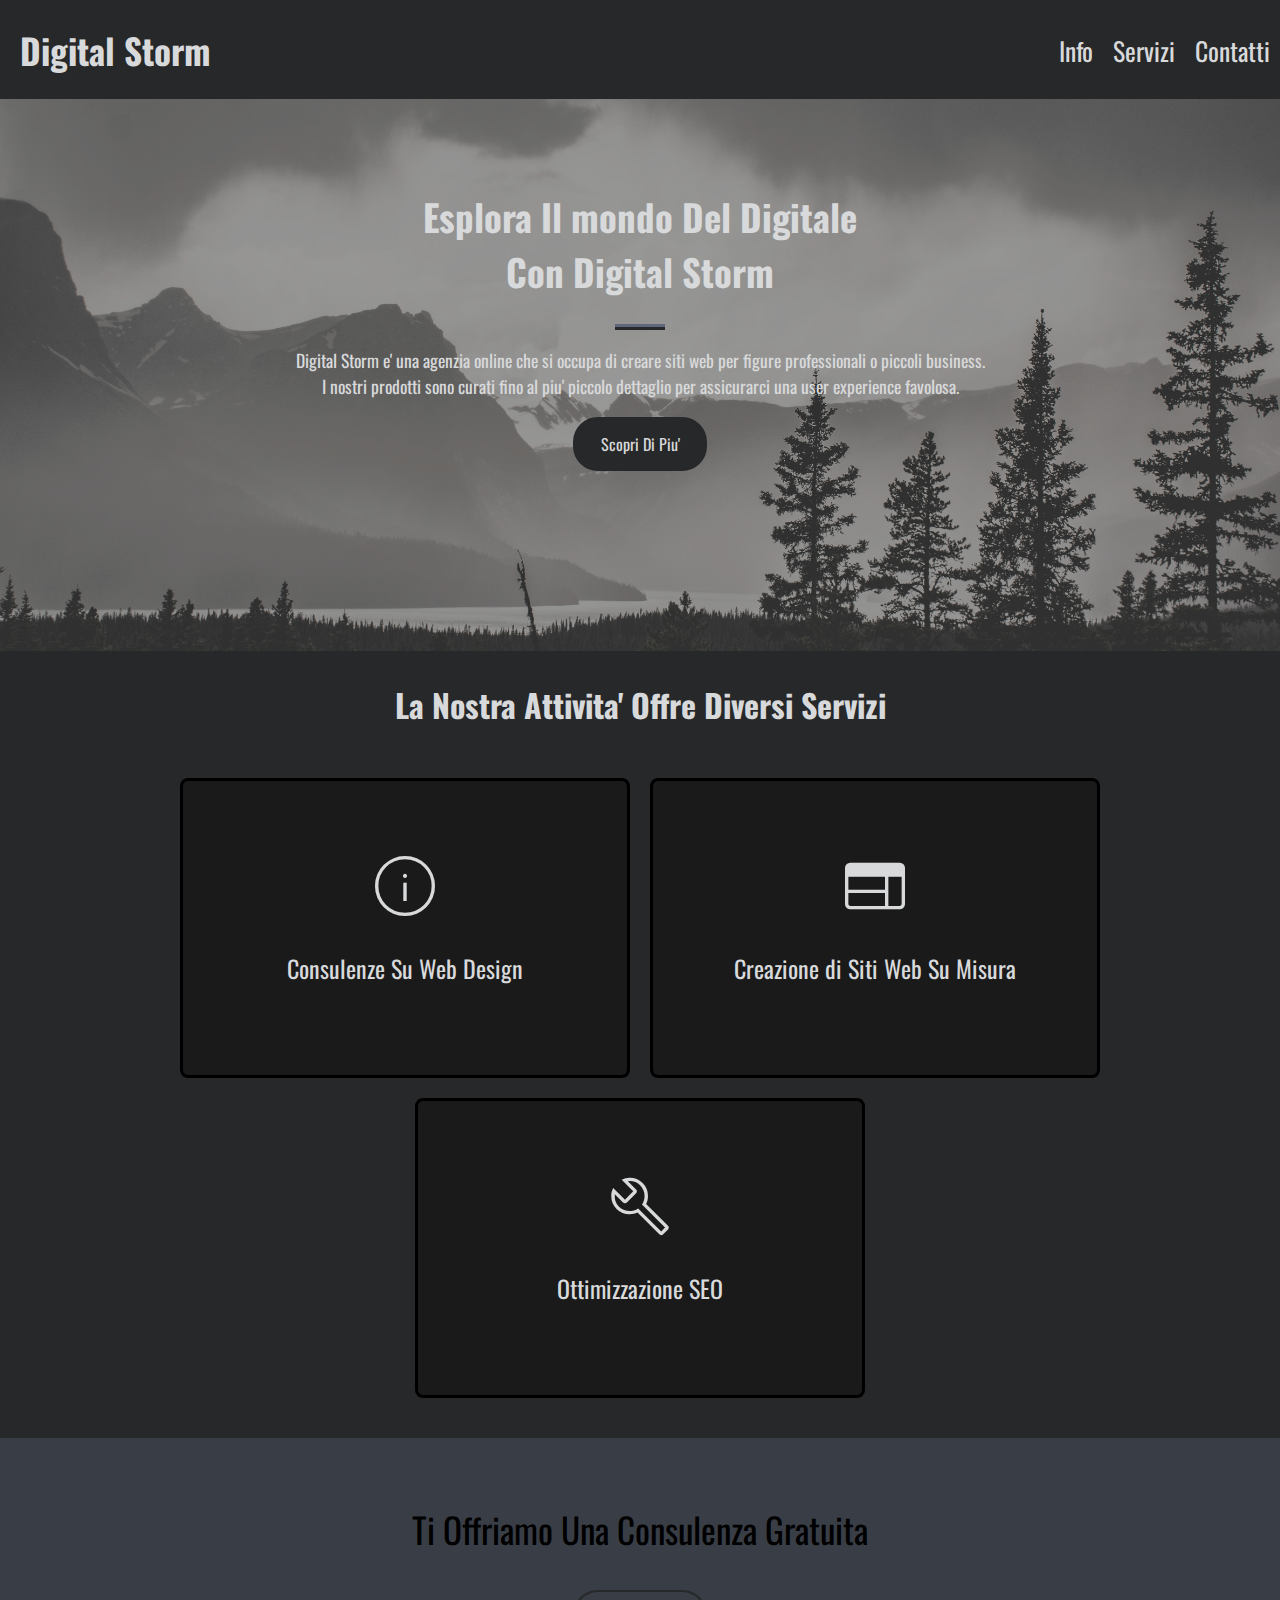
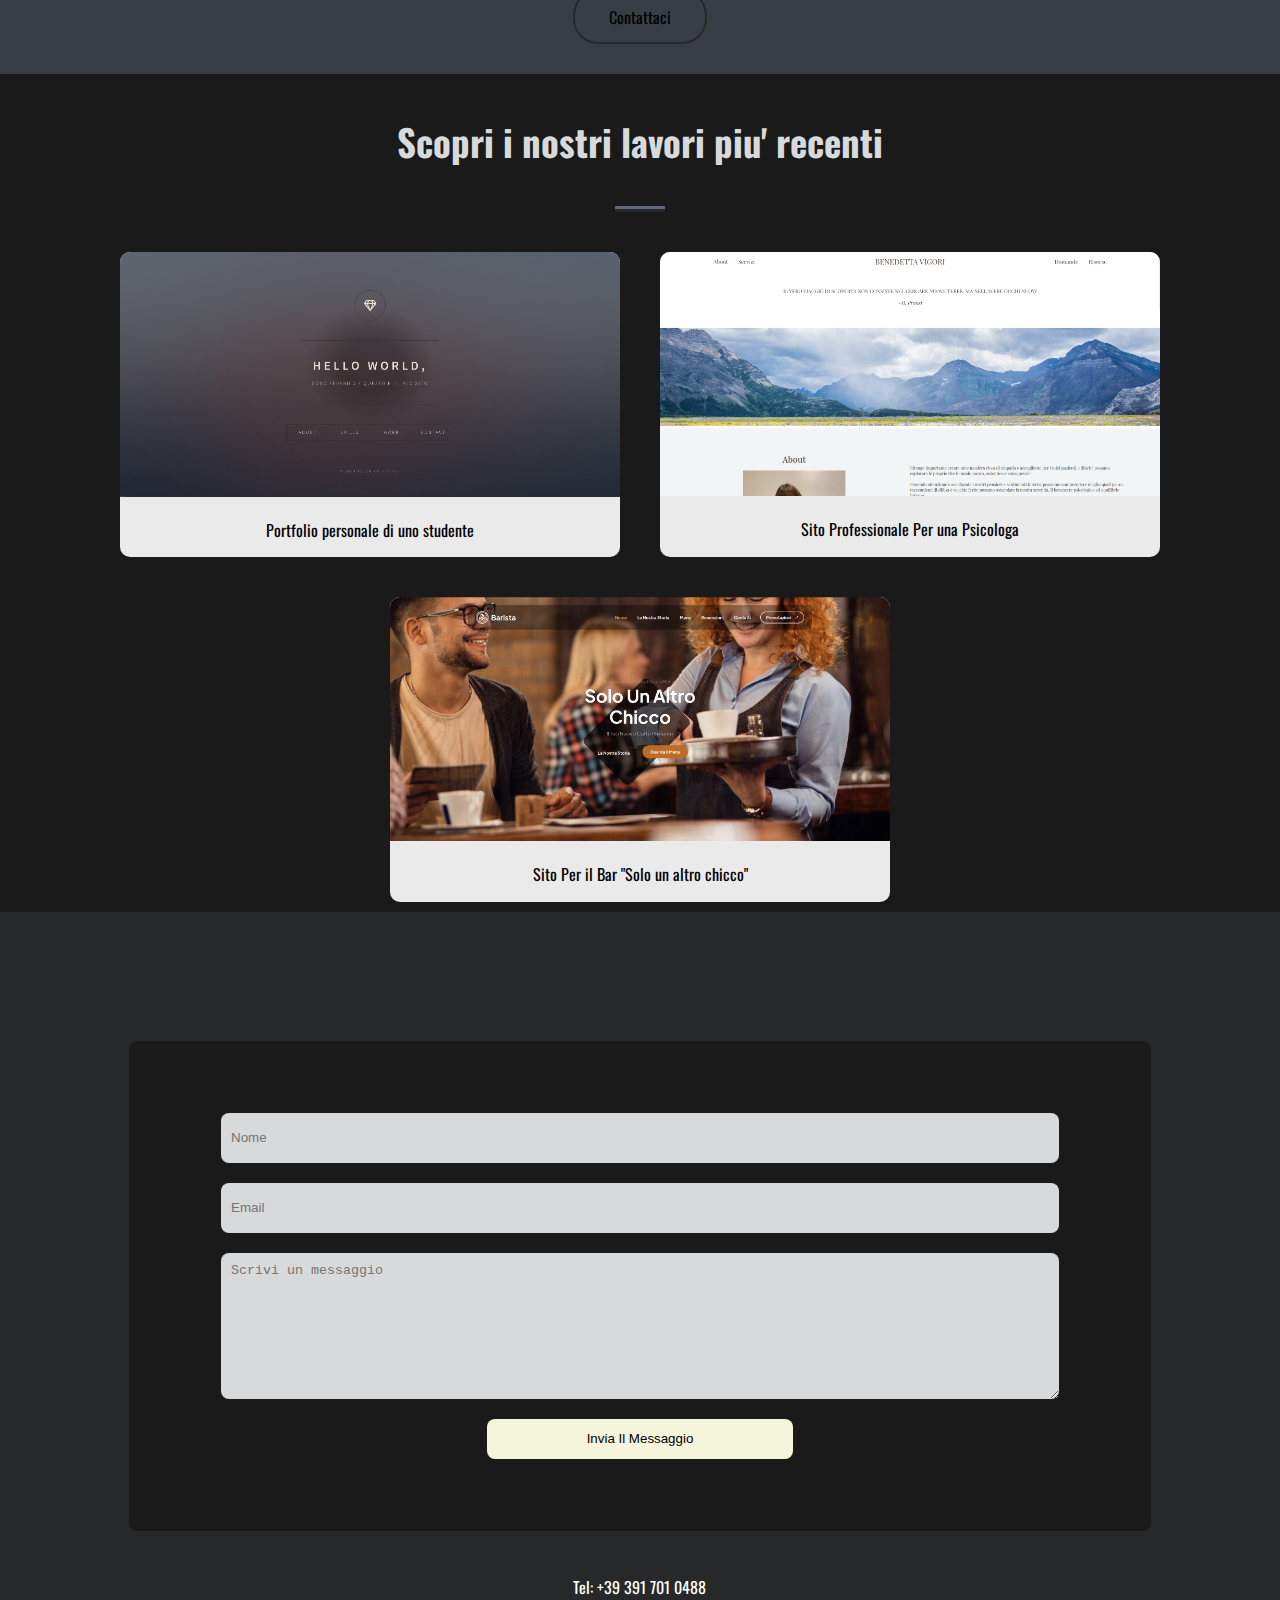
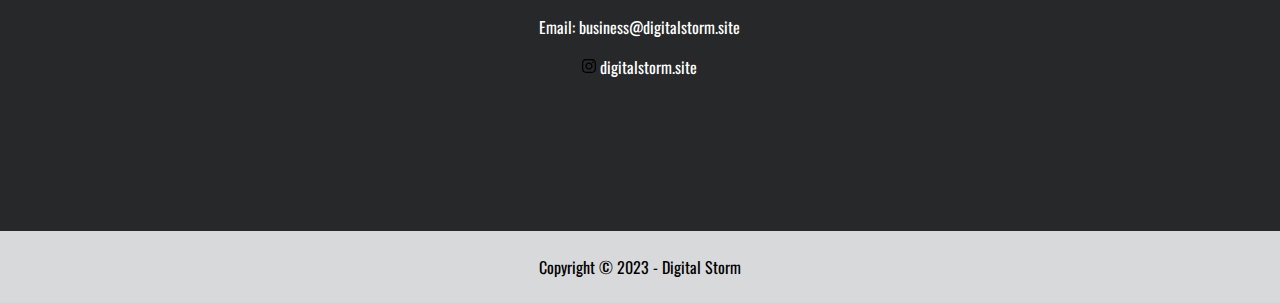
<file: index.html>
<!DOCTYPE html>
<html lang="en">
<head>
    <!-- Basic page needs -->
    <meta charset="UTF-8">
    <meta name="description" content="A Digital Storm offriamo la migliore esperienza online possibile">
    <meta name="author" content="Federico">
    <title>Digital Storm</title>

    <!-- Mobile specifcs -->
    <meta name="viewport" content="width=device-width, initial-scale=1.0">

    <!-- various links -->
    <link href="./assets/CSS/styleDS.css" rel="stylesheet">
    <link href="./assets/CSS/global.css" rel="stylesheet">
    <link rel="stylesheet" href="https://fonts.googleapis.com/css2?family=Material+Symbols+Outlined:opsz,wght,FILL,GRAD@20..48,100..700,0..1,-50..200" />
    <link rel="stylesheet" href="https://fonts.googleapis.com/css?family=Roboto">
    <link rel="stylesheet" href="https://fonts.googleapis.com/css?family=Oswald">

</head>
<body class="opaque-bg-div">


    <header>
        <nav class="navbar">
            <!--Logo here-->
            <a href="index.html">
                <h1 class="logo-link">Digital Storm</h1>
            </a>
            <div class="nav-links-wrapper">
                <a href="pages/info.html" class="navbar-link">Info</a>
                <a href="index.html#services-div" class="navbar-link">Servizi</a>
                <a href="index.html#contact" class="navbar-link">Contatti</a>
            </div>
        </nav>
    </header>

        
    <!-- Starting page -->
    <div id="home-div" class="home-text-container">
        <h1 id="home-title">Esplora Il mondo Del Digitale<br>Con Digital Storm</h1>
        <div class="divider"></div>
        <p id="home-text-p">Digital Storm e' una agenzia online che si occupa di creare siti web
            per figure professionali o piccoli business.<br id="to-delete">
            I nostri prodotti sono curati fino al piu' piccolo dettaglio
            per assicurarci una user experience favolosa.
        </p>
        <a class="button-like-link" href="#services-div">Scopri Di Piu'</a>
    </div>



    <div id="services-div" class="wide-container services-container">
        <div>
            <!-- <img id="purple-photo-bg" href="assets/images/purple_professional_photo.jpg" alt="purple background photo"> -->
            <h3 id="services-description">La Nostra Attivita' Offre Diversi Servizi</h3>
        </div>
        <div class="wide-container services-container">
            <a href="./pages/info.html#consulting">
            <div class="service">
                <!-- Put an icon here -->
                <span class="material-symbols-outlined">
                info
                </span>
                <p>Consulenze Su Web Design</p>
            </div>
            </a>

            <a href="./pages/info.html#website-creation">
            <div class="service">
                <!--icon here-->
                <span class="material-symbols-outlined">
                web
                </span>
                <p>Creazione di Siti Web Su Misura</p>
            </div>
            </a>

            <!-- <a href="./pages/info.html#setup-cms">
            <div class="service">
                <span class="material-symbols-outlined">
                approval_delegation
                </span>
                <p>Setup Di CMS Accounts</p>
            </div>
            </a> -->

            <a href="./pages/info.html#prolonged-support">
            <div class="service">
                <!--icon here-->
                <span class="material-symbols-outlined">
                build
                </span>
                <p>Ottimizzazione SEO</p>
            </div>
            </a>

        </div>
    </div>

    <div class="contact-link-div">
        <p id="contact-redirect-title">Ti Offriamo Una Consulenza Gratuita</p>
        <a class="button-like-link" id="contattaci-btn" href="#contact">Contattaci</a>
    </div>


    <div id="projects-div" class="wide-container">
        <h3 id="projects-title">Scopri i nostri lavori piu' recenti</h3>
        <div class="divider"></div>
        <!-- i'll create something like an hero to display some websites -->
        <div class="responsive-flex-container projects-hero-container">
            <div class="project-hero">
                <a href="https://uwouldntgetit.github.io">
                    <img src="assets/images/personalPortfolio2.png">
                </a>
                <p class="project-hero-desc">Portfolio personale di uno studente</p>
            </div>
            <div class="project-hero">
                <a href="https://benedettavigori.digitalstorm.site">
                    <img src="assets/images/mumSiteScreenshot.png">
                </a>
                <p clas="project-hero-desc">Sito Professionale Per una Psicologa</p>
            </div>
            <div class="project-hero">
                <a href="https://solounaltrochicco.digitalstorm.site">
                    <img src="assets/images/cafeSite.png">
                </a>
                <p clas="project-hero-desc">Sito Per il Bar "Solo un altro chicco"</p>
            </div>
        </div>
    </div>



    <div class="ultimate-wrapper">
        <!-- put the contact form here -->
        <div id="contact" class="contact-section responsive-flex-container">
            <form class="contact-wrapper responsive-flex-container">
                <input id="nome" class="growing-item-1 contact-item" type="text" placeholder="Nome" required>
                <input id="email" class="growing-item-1 contact-item" type="email" placeholder="Email" required>
                <textarea id="message" class="growing-item-1 contact-item" placeholder="Scrivi un messaggio" required></textarea>
                <button id="send-btn" class="contact-item">Invia Il Messaggio</button>
            </form>
            <div id="contact-info">
                <p>Tel: +39 391 701 0488<br>
                Email: business@digitalstorm.site<br>
                <a href="https://www.instagram.com/digitalstorm.site/"><svg xmlns="http://www.w3.org/2000/svg" height="1em" viewBox="0 0 448 512">
                    <!--! Font Awesome Free 6.4.2 by @fontawesome - https://fontawesome.com License - https://fontawesome.com/license (Commercial License) Copyright 2023 Fonticons, Inc. -->
                    <path d="M224.1 141c-63.6 0-114.9 51.3-114.9 114.9s51.3 114.9 114.9 114.9S339 319.5 339 255.9 287.7 141 224.1 141zm0 189.6c-41.1 0-74.7-33.5-74.7-74.7s33.5-74.7 74.7-74.7 74.7 33.5 74.7 74.7-33.6 74.7-74.7 74.7zm146.4-194.3c0 14.9-12 26.8-26.8 26.8-14.9 0-26.8-12-26.8-26.8s12-26.8 26.8-26.8 26.8 12 26.8 26.8zm76.1 27.2c-1.7-35.9-9.9-67.7-36.2-93.9-26.2-26.2-58-34.4-93.9-36.2-37-2.1-147.9-2.1-184.9 0-35.8 1.7-67.6 9.9-93.9 36.1s-34.4 58-36.2 93.9c-2.1 37-2.1 147.9 0 184.9 1.7 35.9 9.9 67.7 36.2 93.9s58 34.4 93.9 36.2c37 2.1 147.9 2.1 184.9 0 35.9-1.7 67.7-9.9 93.9-36.2 26.2-26.2 34.4-58 36.2-93.9 2.1-37 2.1-147.8 0-184.8zM398.8 388c-7.8 19.6-22.9 34.7-42.6 42.6-29.5 11.7-99.5 9-132.1 9s-102.7 2.6-132.1-9c-19.6-7.8-34.7-22.9-42.6-42.6-11.7-29.5-9-99.5-9-132.1s-2.6-102.7 9-132.1c7.8-19.6 22.9-34.7 42.6-42.6 29.5-11.7 99.5-9 132.1-9s102.7-2.6 132.1 9c19.6 7.8 34.7 22.9 42.6 42.6 11.7 29.5 9 99.5 9 132.1s2.7 102.7-9 132.1z"/></svg>
                    
                    digitalstorm.site</a></p>
            </div>
        </div>

    </div>


    <footer id="footer" class="wide-container center-text">
        <p class="copyright">Copyright © 2023 - Digital Storm</p>
    </footer>
    
    <script src="assets/appDS.js"></script>

</body>
</html>
</file>
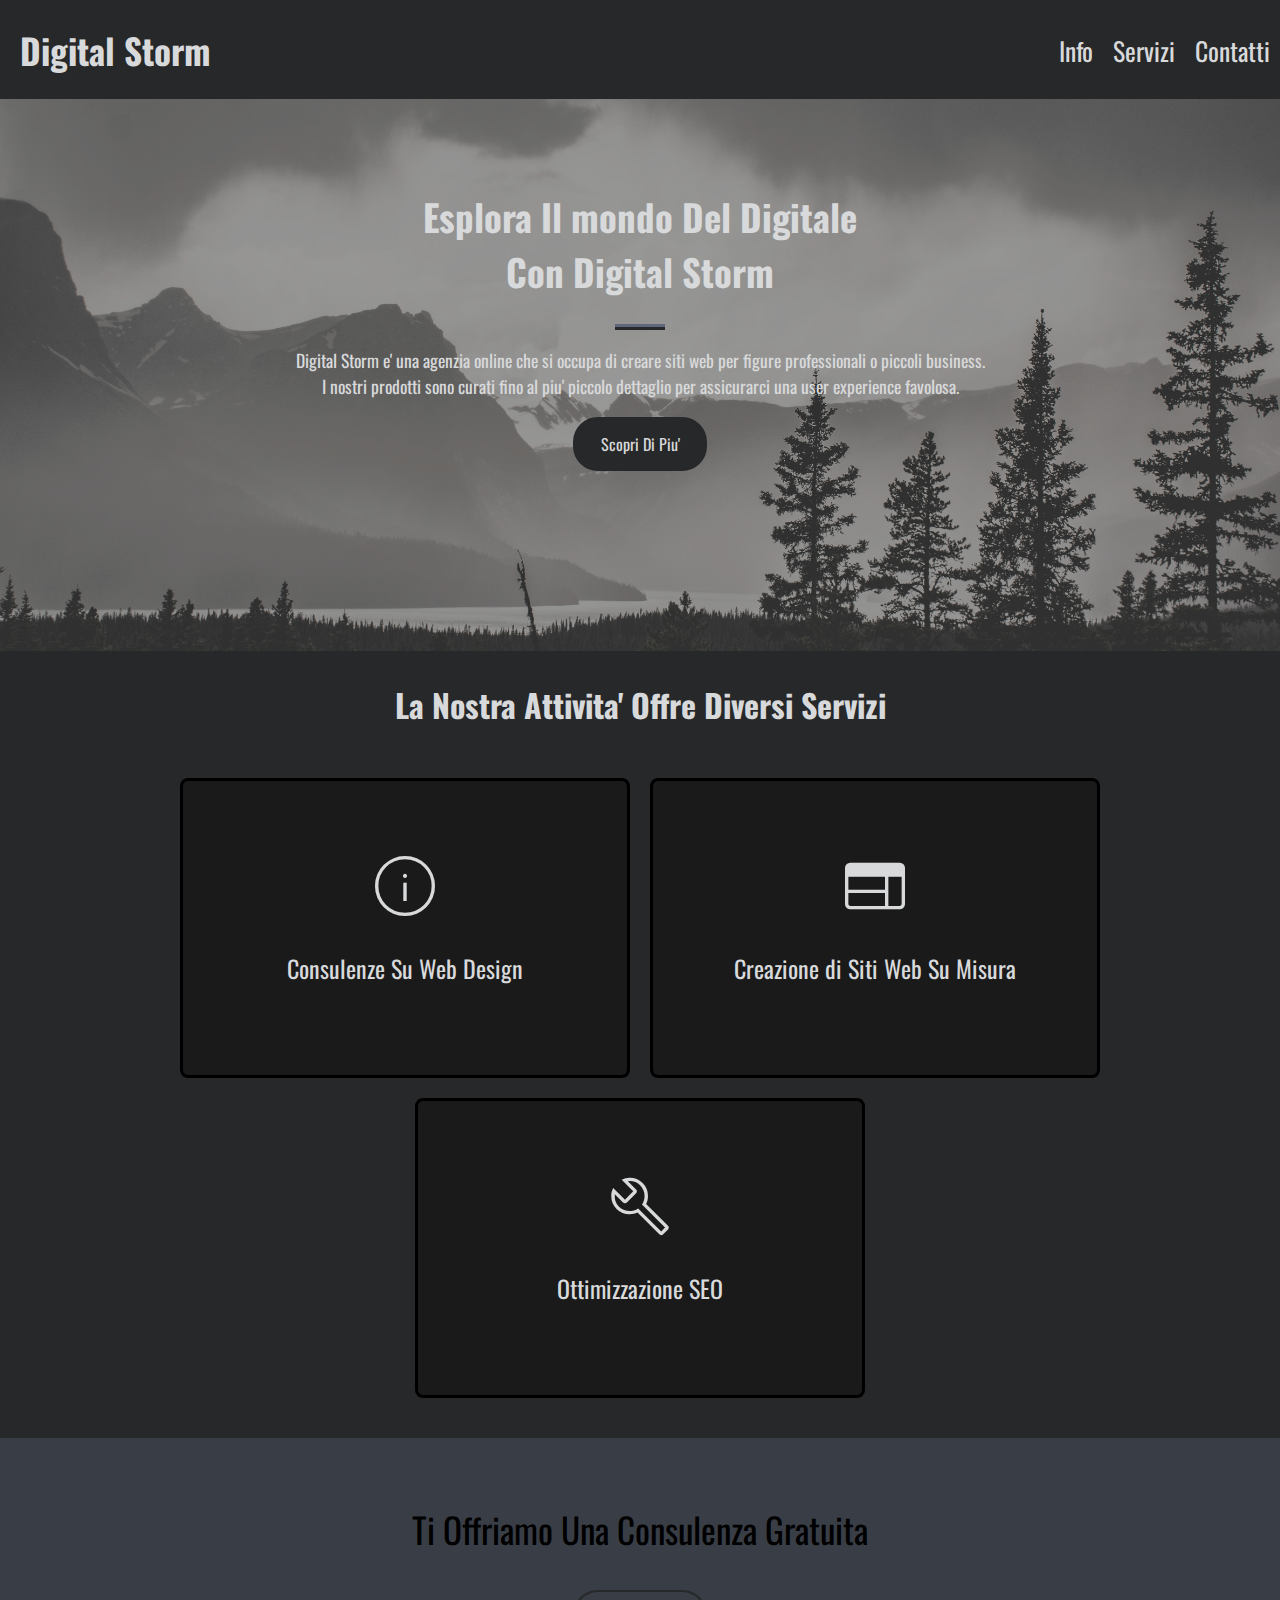
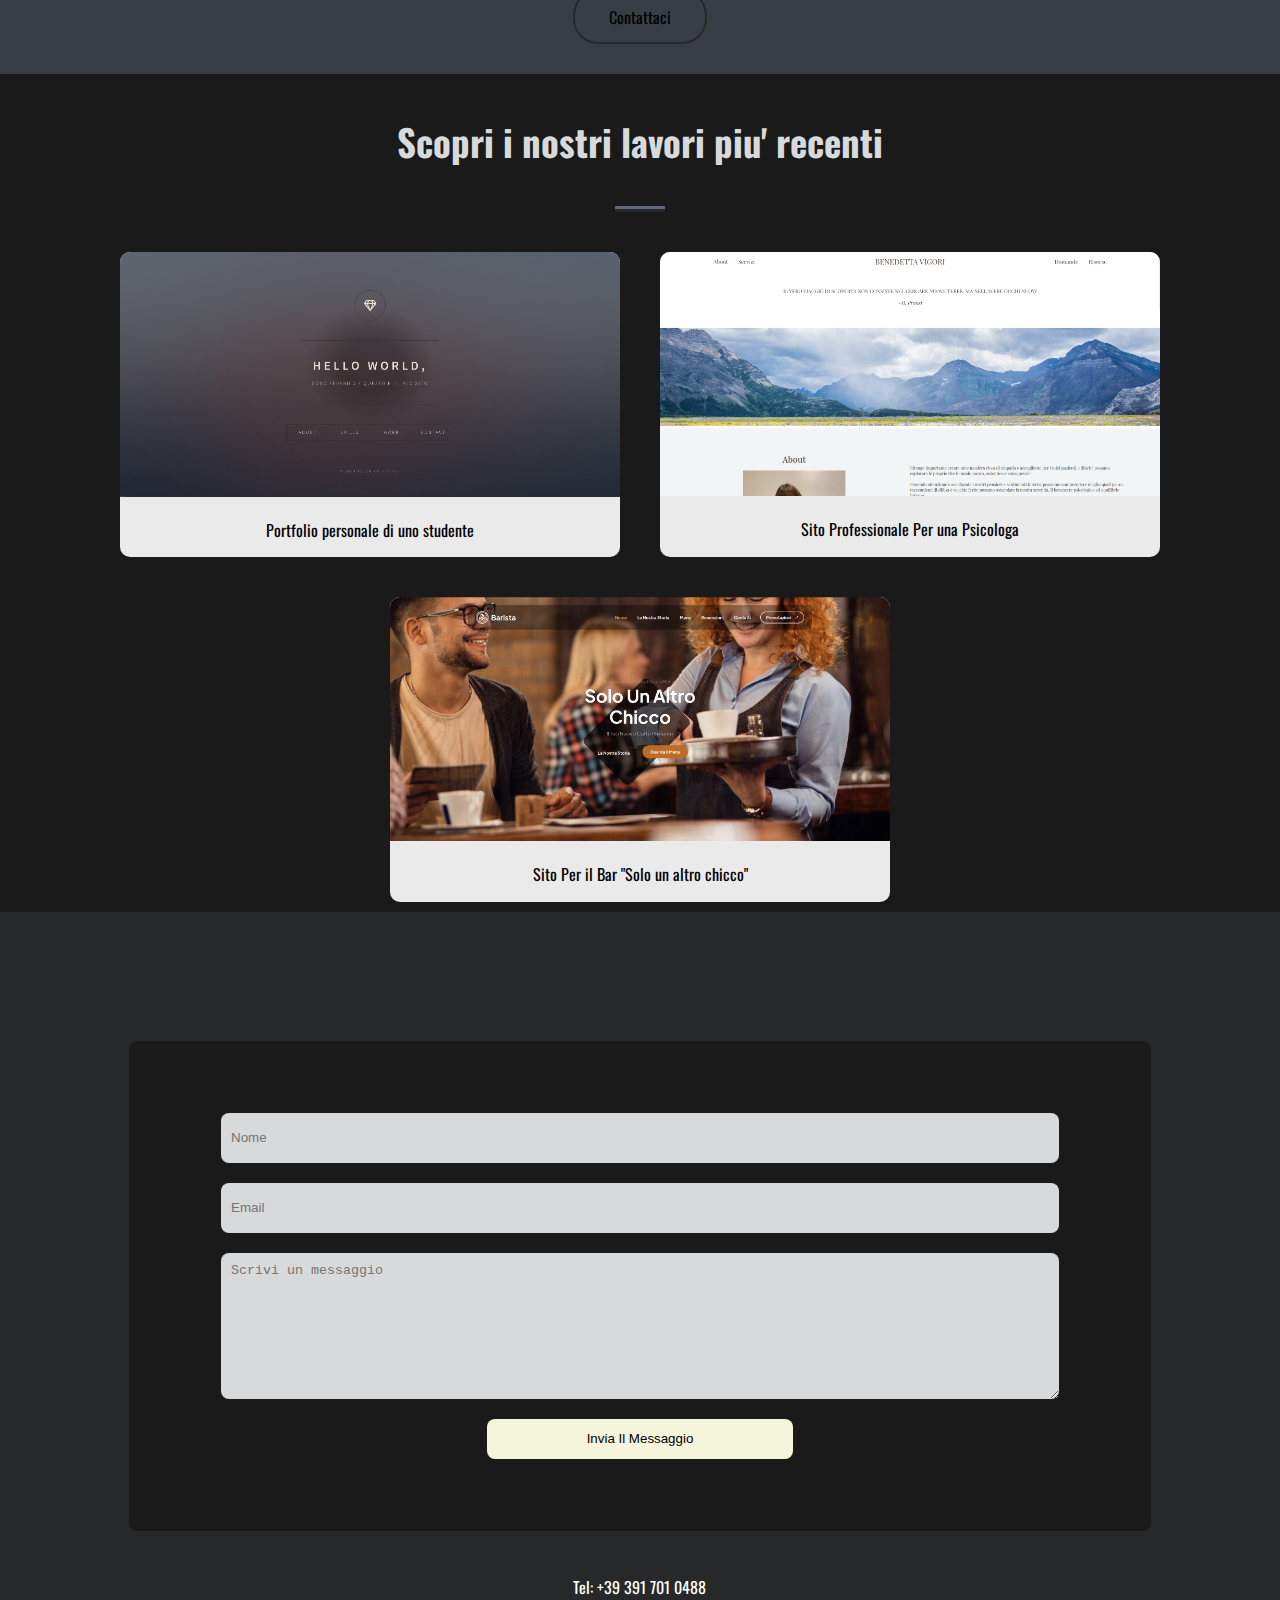
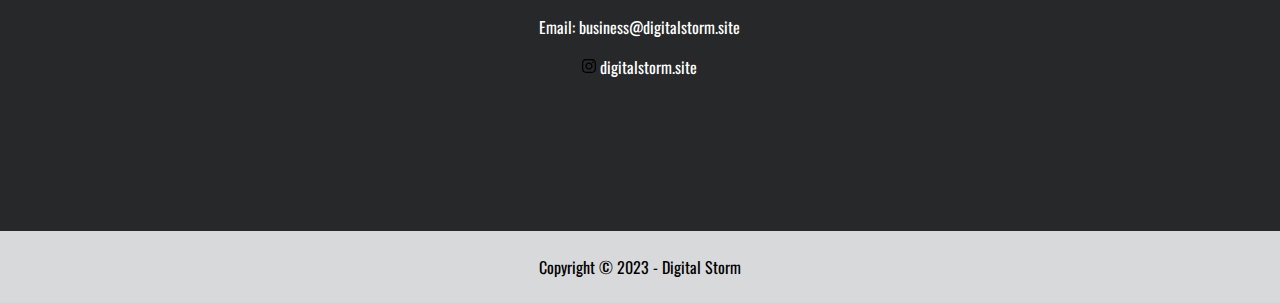
<file: indexDS.html>
<!DOCTYPE html>
<html lang="en">
<head>
    <!-- Basic page needs -->
    <meta charset="UTF-8">
    <meta name="description" content="A Digital Storm offriamo la migliore esperienza online possibile">
    <meta name="author" content="Federico">
    <title>Digital Storm</title>

    <!-- Mobile specifcs -->
    <meta name="viewport" content="width=device-width, initial-scale=1.0">

    <!-- various links -->
    <link href="./assets/CSS/styleDS.css" rel="stylesheet">
    <link href="./assets/CSS/global.css" rel="stylesheet">
    <link rel="stylesheet" href="https://fonts.googleapis.com/css2?family=Material+Symbols+Outlined:opsz,wght,FILL,GRAD@20..48,100..700,0..1,-50..200" />
    <link rel="stylesheet" href="https://fonts.googleapis.com/css?family=Roboto">
    <link rel="stylesheet" href="https://fonts.googleapis.com/css?family=Oswald">

</head>
<body class="opaque-bg-div">


    <header>
        <nav class="navbar">
            <!--Logo here-->
            <a href="indexDS.html">
                <h1 class="logo-link">Digital Storm</h1>
            </a>
            <div class="nav-links-wrapper">
                <a href="pages/info.html" class="navbar-link">Info</a>
                <a href="indexDS.html#services-div" class="navbar-link">Servizi</a>
                <a href="indexDS.html#contact" class="navbar-link">Contatti</a>
            </div>
        </nav>
    </header>

        
    <!-- Starting page -->
    <div id="home-div" class="home-text-container">
        <h1 id="home-title">Esplora Il mondo Del Digitale<br>Con Digital Storm</h1>
        <div class="divider"></div>
        <p id="home-text-p">Digital Storm e' una agenzia online che si occupa di creare siti web
            per figure professionali o piccoli business.<br id="to-delete">
            I nostri prodotti sono curati fino al piu' piccolo dettaglio
            per assicurarci una user experience favolosa.
        </p>
        <a class="button-like-link" href="#services-div">Scopri Di Piu'</a>
    </div>



    <div id="services-div" class="wide-container services-container">
        <div>
            <!-- <img id="purple-photo-bg" href="assets/images/purple_professional_photo.jpg" alt="purple background photo"> -->
            <h3 id="services-description">La Nostra Attivita' Offre Diversi Servizi</h3>
        </div>
        <div class="wide-container services-container">
            <a href="./pages/info.html#consulting">
            <div class="service">
                <!-- Put an icon here -->
                <span class="material-symbols-outlined">
                info
                </span>
                <p>Consulenze Su Web Design</p>
            </div>
            </a>

            <a href="./pages/info.html#website-creation">
            <div class="service">
                <!--icon here-->
                <span class="material-symbols-outlined">
                web
                </span>
                <p>Creazione di Siti Web Su Misura</p>
            </div>
            </a>

            <!-- <a href="./pages/info.html#setup-cms">
            <div class="service">
                <span class="material-symbols-outlined">
                approval_delegation
                </span>
                <p>Setup Di CMS Accounts</p>
            </div>
            </a> -->

            <a href="./pages/info.html#prolonged-support">
            <div class="service">
                <!--icon here-->
                <span class="material-symbols-outlined">
                build
                </span>
                <p>Ottimizzazione SEO</p>
            </div>
            </a>

        </div>
    </div>

    <div class="contact-link-div">
        <p id="contact-redirect-title">Ti Offriamo Una Consulenza Gratuita</p>
        <a class="button-like-link" id="contattaci-btn" href="#contact">Contattaci</a>
    </div>


    <div id="projects-div" class="wide-container">
        <h3 id="projects-title">Scopri i nostri lavori piu' recenti</h3>
        <div class="divider"></div>
        <!-- i'll create something like an hero to display some websites -->
        <div class="responsive-flex-container projects-hero-container">
            <div class="project-hero">
                <a href="https://uwouldntgetit.github.io">
                    <img src="assets/images/personalPortfolio2.png">
                </a>
                <p class="project-hero-desc">Portfolio personale di uno studente</p>
            </div>
            <div class="project-hero">
                <a href="https://benedettavigori.digitalstorm.site">
                    <img src="assets/images/mumSiteScreenshot.png">
                </a>
                <p clas="project-hero-desc">Sito Professionale Per una Psicologa</p>
            </div>
            <div class="project-hero">
                <a href="https://solounaltrochicco.digitalstorm.site">
                    <img src="assets/images/cafeSite.png">
                </a>
                <p clas="project-hero-desc">Sito Per il Bar "Solo un altro chicco"</p>
            </div>
        </div>
    </div>



    <div class="ultimate-wrapper">
        <!-- put the contact form here -->
        <div id="contact" class="contact-section responsive-flex-container">
            <form class="contact-wrapper responsive-flex-container">
                <input id="nome" class="growing-item-1 contact-item" type="text" placeholder="Nome" required>
                <input id="email" class="growing-item-1 contact-item" type="email" placeholder="Email" required>
                <textarea id="message" class="growing-item-1 contact-item" placeholder="Scrivi un messaggio" required></textarea>
                <button id="send-btn" class="contact-item">Invia Il Messaggio</button>
            </form>
            <div id="contact-info">
                <p>Tel: +39 391 701 0488<br>
                Email: business@digitalstorm.site<br>
                <a href="https://www.instagram.com/digitalstorm.site/"><svg xmlns="http://www.w3.org/2000/svg" height="1em" viewBox="0 0 448 512">
                    <!--! Font Awesome Free 6.4.2 by @fontawesome - https://fontawesome.com License - https://fontawesome.com/license (Commercial License) Copyright 2023 Fonticons, Inc. -->
                    <path d="M224.1 141c-63.6 0-114.9 51.3-114.9 114.9s51.3 114.9 114.9 114.9S339 319.5 339 255.9 287.7 141 224.1 141zm0 189.6c-41.1 0-74.7-33.5-74.7-74.7s33.5-74.7 74.7-74.7 74.7 33.5 74.7 74.7-33.6 74.7-74.7 74.7zm146.4-194.3c0 14.9-12 26.8-26.8 26.8-14.9 0-26.8-12-26.8-26.8s12-26.8 26.8-26.8 26.8 12 26.8 26.8zm76.1 27.2c-1.7-35.9-9.9-67.7-36.2-93.9-26.2-26.2-58-34.4-93.9-36.2-37-2.1-147.9-2.1-184.9 0-35.8 1.7-67.6 9.9-93.9 36.1s-34.4 58-36.2 93.9c-2.1 37-2.1 147.9 0 184.9 1.7 35.9 9.9 67.7 36.2 93.9s58 34.4 93.9 36.2c37 2.1 147.9 2.1 184.9 0 35.9-1.7 67.7-9.9 93.9-36.2 26.2-26.2 34.4-58 36.2-93.9 2.1-37 2.1-147.8 0-184.8zM398.8 388c-7.8 19.6-22.9 34.7-42.6 42.6-29.5 11.7-99.5 9-132.1 9s-102.7 2.6-132.1-9c-19.6-7.8-34.7-22.9-42.6-42.6-11.7-29.5-9-99.5-9-132.1s-2.6-102.7 9-132.1c7.8-19.6 22.9-34.7 42.6-42.6 29.5-11.7 99.5-9 132.1-9s102.7-2.6 132.1 9c19.6 7.8 34.7 22.9 42.6 42.6 11.7 29.5 9 99.5 9 132.1s2.7 102.7-9 132.1z"/></svg>
                    
                    digitalstorm.site</a></p>
            </div>
        </div>

    </div>


    <footer id="footer" class="wide-container center-text">
        <p class="copyright">Copyright © 2023 - Digital Storm</p>
    </footer>
    
    <script src="assets/appDS.js"></script>

</body>
</html>
</file>
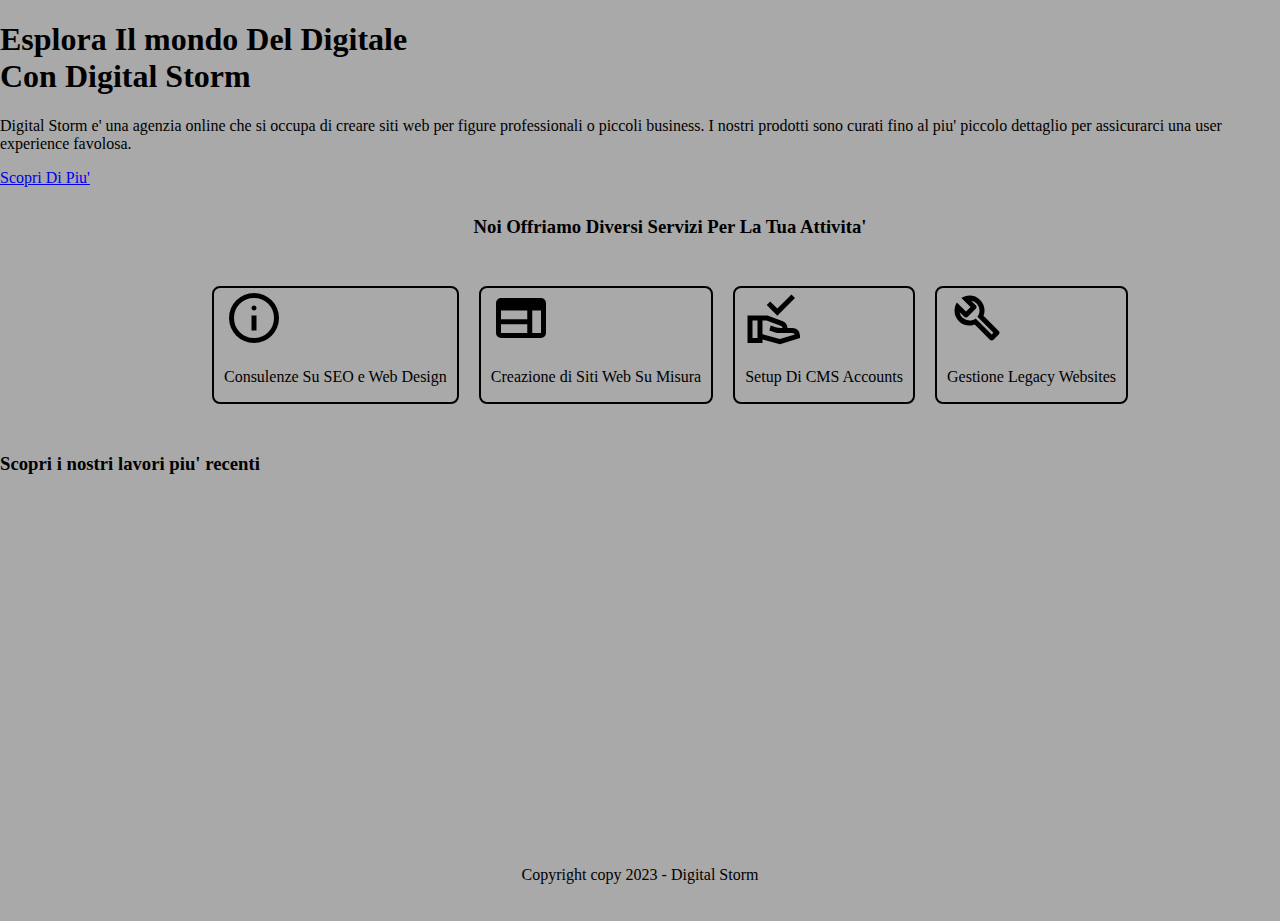
<file: DigitalStorm/indexDS.html>
<!DOCTYPE html>
<html lang="en">
<head>
    <!-- Basic page needs -->
    <meta charset="UTF-8">
    <meta name="description" content="A Digital Storm offriamo la migliore esperienza online possibile">
    <meta name="author" content="Federico">
    <title>Digital Storm</title>

    <!-- Mobile specifcs -->
    <meta name="viewport" content="width=device-width, initial-scale=1.0">

    <!-- file linkage -->
    <link href="./assets/styleDS.css" rel="stylesheet">
    <link rel="stylesheet" href="https://fonts.googleapis.com/css2?family=Material+Symbols+Outlined:opsz,wght,FILL,GRAD@20..48,100..700,0..1,-50..200" />

</head>
<body>
        
    <div id="home-div">
        <h1>Esplora Il mondo Del Digitale<br>Con Digital Storm</h1>
        <p>Digital Storm e' una agenzia online che si occupa di creare siti web
            per figure professionali o piccoli business.
            I nostri prodotti sono curati fino al piu' piccolo dettaglio
            per assicurarci una user experience favolosa.
        </p>
        <a href="#">Scopri Di Piu'</a>
    </div>
    <div id="services-div" class="wide-container services-container">
        <h3>Noi Offriamo Diversi Servizi Per La Tua Attivita'</h3>
        <div class="wide-container services-container">
            <div class="service">
                <!-- Put an icon here -->
                <span class="material-symbols-outlined">
                info
                </span>
                <p>Consulenze Su SEO e Web Design</p>
            </div>
            <div class="service">
                <!--icon here-->
                <span class="material-symbols-outlined">
                web
                </span>
                <p>Creazione di Siti Web Su Misura</p>
            </div>
            <div class="service">
                <!--icon here-->
                <span class="material-symbols-outlined">
                approval_delegation
                </span>
                <p>Setup Di CMS Accounts</p>
            </div>
            <div class="service">
                <!--icon here-->
                <span class="material-symbols-outlined">
                build
                </span>
                <p>Gestione Legacy Websites</p>
            </div>
        </div>
    </div>

    <div id="projects">
        <h3>Scopri i nostri lavori piu' recenti</h3>
    </div>


    <footer id="footer" class="wide-container center-text">
        <p class="copyright">Copyright copy 2023 - Digital Storm</p>
    </footer>
    
</body>
</html>
</file>
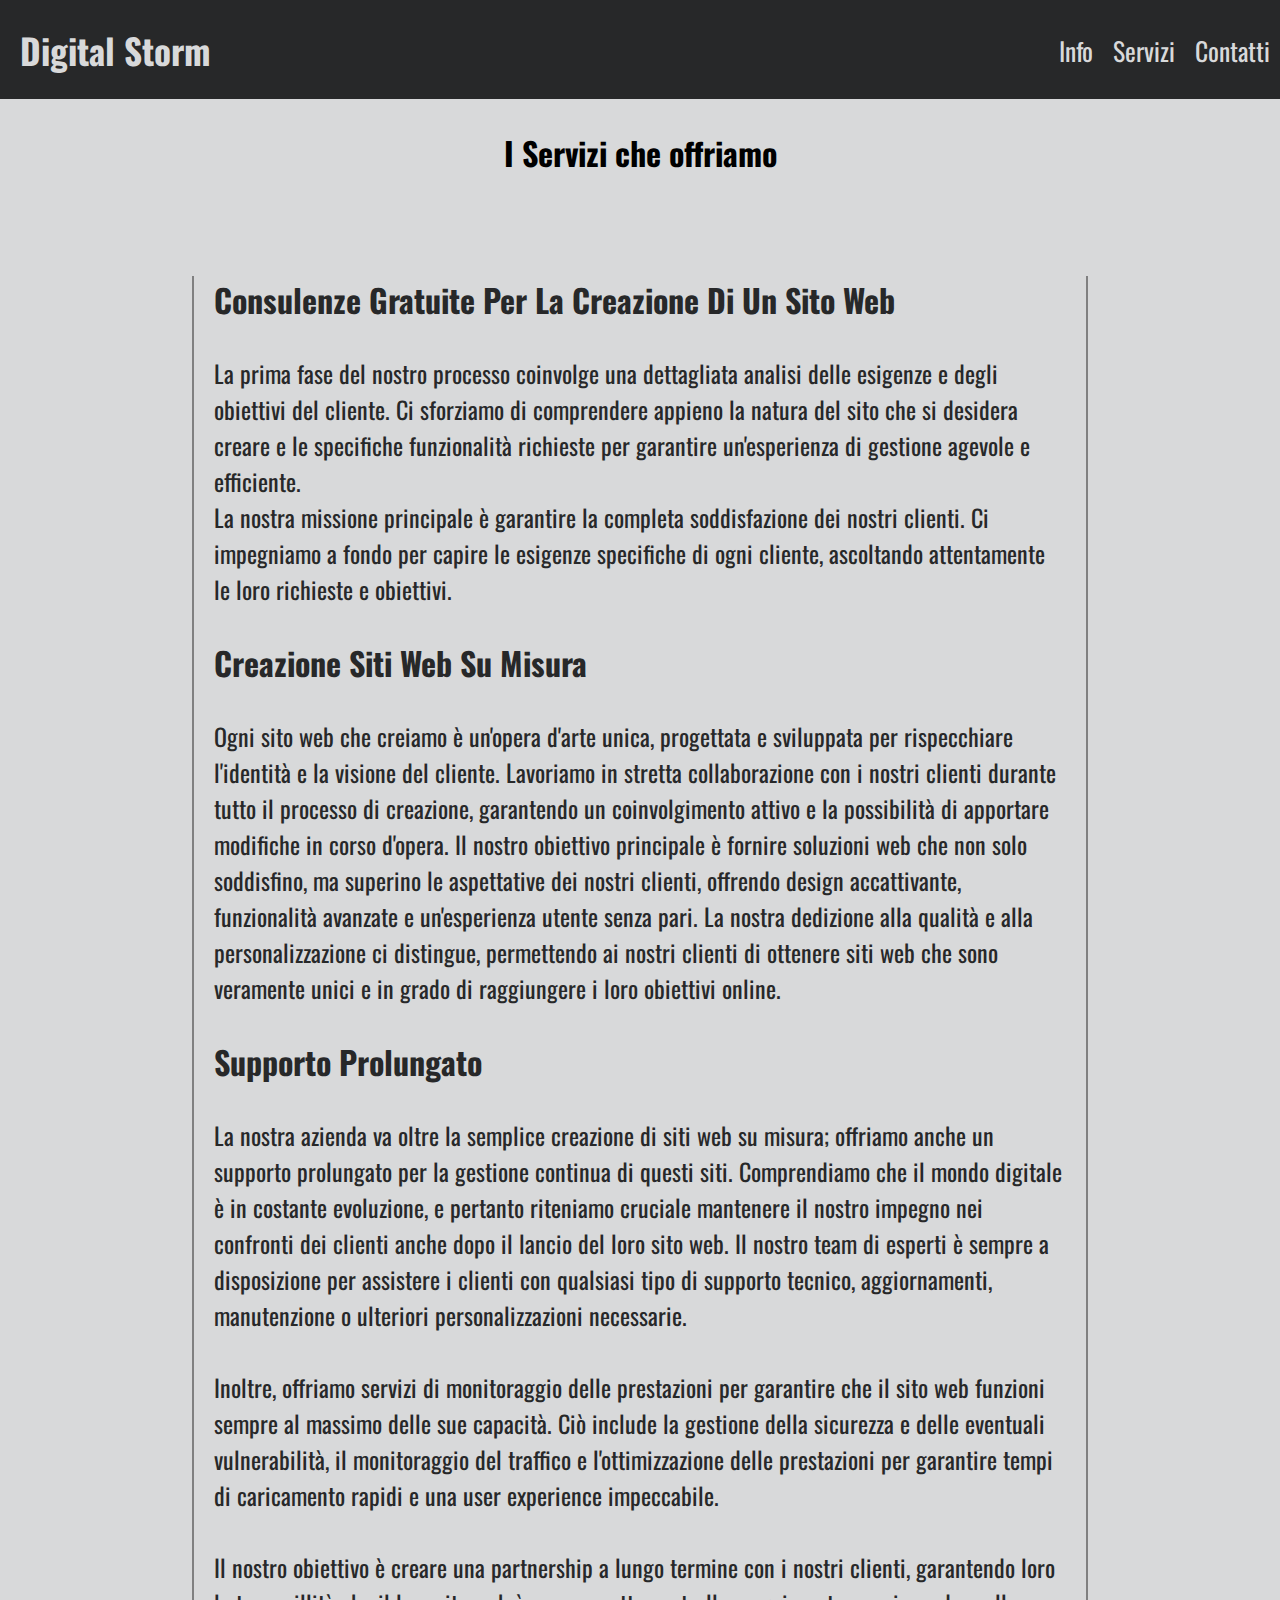
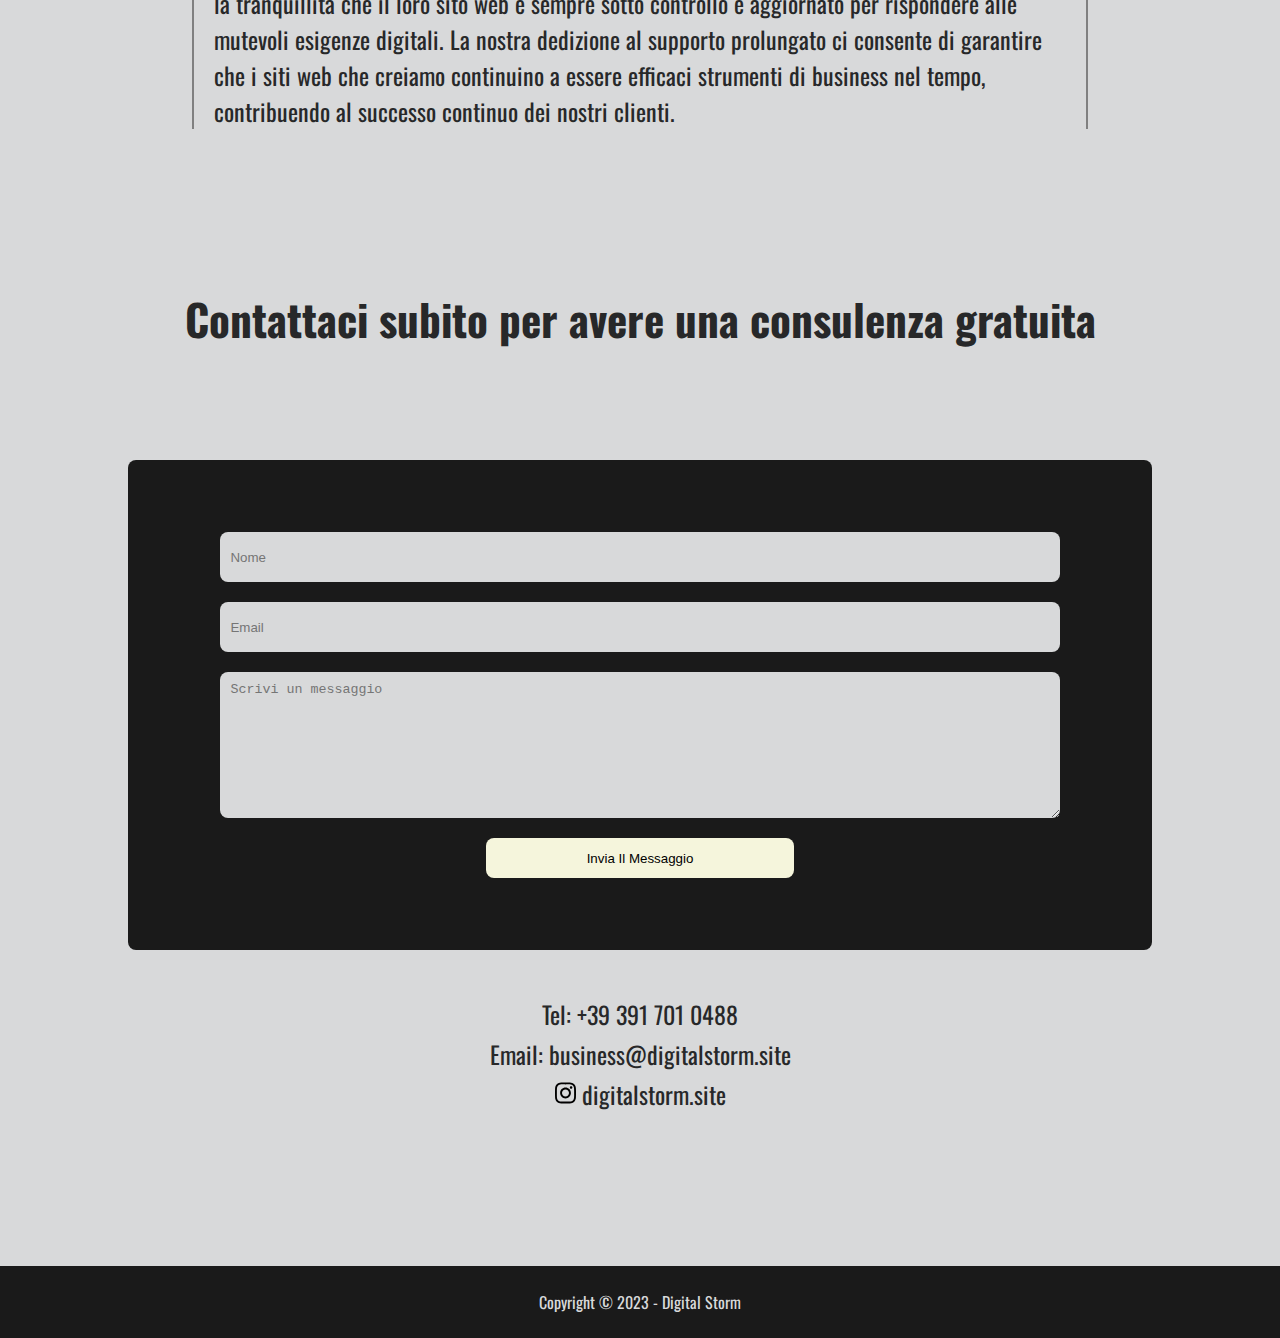
<file: pages/info.html>
<!DOCTYPE html>
<html lang="en">
<head>
    <meta charset="UTF-8">
    <meta name="viewport" content="width=device-width, initial-scale=1.0">
    <title>Informazioni</title>

    <!-- Linking various css files -->
    <link href="../assets/CSS/global.css" rel="stylesheet">
    <link href="../assets/CSS/styleInfo.css" rel="stylesheet">
    <link rel="stylesheet" href="https://fonts.googleapis.com/css?family=Roboto">
    <link rel="stylesheet" href="https://fonts.googleapis.com/css?family=Oswald">

</head>
<body>

    <header>
        <nav class="navbar">
            <!--Logo here-->
            <a href="../index.html">
                <h1 class="logo-link">Digital Storm</h1>
            </a>
            <div class="nav-links-wrapper">
                <!-- <a href="#home-div" class="navbar-link">Home</a> -->
                <a href="#" class="navbar-link">Info</a>
                <a href="#consulting" class="navbar-link">Servizi</a>
                <!-- <a href="#projects-div" class="navbar-link">Progetti</a> -->
                <a href="#contact" class="navbar-link">Contatti</a>
            </div>
        </nav>
    </header>


    <h1 class="main-title">I Servizi che offriamo</h1>
    <div class="text-container">
        <h3 id="consulting">Consulenze Gratuite Per La Creazione Di Un Sito Web</h3>
        <p>
            La prima fase del nostro processo coinvolge una dettagliata analisi delle esigenze e degli obiettivi del cliente.
            Ci sforziamo di comprendere appieno la natura del sito che si desidera creare e le specifiche funzionalità richieste
            per garantire un'esperienza di gestione agevole e efficiente.<br>
            La nostra missione principale è garantire la completa soddisfazione dei nostri clienti. Ci impegniamo a fondo
            per capire le esigenze specifiche di ogni cliente, ascoltando attentamente le loro richieste e obiettivi.<br>

        </p>
        <h3 id="website-creation">Creazione Siti Web Su Misura</h3>
        <p>
            Ogni sito web che creiamo è un'opera d'arte unica, progettata e sviluppata per rispecchiare l'identità e la visione del cliente.
            Lavoriamo in stretta collaborazione con i nostri clienti durante tutto il processo di creazione,
            garantendo un coinvolgimento attivo e la possibilità di apportare modifiche in corso d'opera.
            Il nostro obiettivo principale è fornire soluzioni web che non solo soddisfino, ma superino le aspettative dei nostri clienti,
            offrendo design accattivante, funzionalità avanzate e un'esperienza utente senza pari. La nostra dedizione alla qualità e alla personalizzazione ci distingue,
            permettendo ai nostri clienti di ottenere siti web che sono veramente unici e in grado di raggiungere i loro obiettivi online.
        </p>

        <h3 id="support">Supporto Prolungato</h3>
        <p>La nostra azienda va oltre la semplice creazione di siti web su misura; offriamo anche un supporto prolungato per la gestione continua di questi siti.
        Comprendiamo che il mondo digitale è in costante evoluzione, e pertanto riteniamo cruciale mantenere il nostro impegno nei confronti dei clienti
        anche dopo il lancio del loro sito web. Il nostro team di esperti è sempre a disposizione per assistere i clienti con qualsiasi tipo di supporto tecnico,
        aggiornamenti, manutenzione o ulteriori personalizzazioni necessarie.<br><br>   
        Inoltre, offriamo servizi di monitoraggio delle prestazioni per garantire che il sito web funzioni sempre al massimo delle sue capacità.
        Ciò include la gestione della sicurezza e delle eventuali vulnerabilità, il monitoraggio del traffico e l'ottimizzazione delle prestazioni
        per garantire tempi di caricamento rapidi e una user experience impeccabile.<br><br>
        Il nostro obiettivo è creare una partnership a lungo termine con i nostri clienti, garantendo loro la tranquillità che il loro sito web
        è sempre sotto controllo e aggiornato per rispondere alle mutevoli esigenze digitali. La nostra dedizione al supporto prolungato
        ci consente di garantire che i siti web che creiamo continuino a essere efficaci strumenti di business nel tempo,
        contribuendo al successo continuo dei nostri clienti.
        </p>

    </div>



    <div id="contact" class="contact-section responsive-flex-container">
        <h1 id="free-consulence">Contattaci subito per avere una consulenza gratuita</h4>
        <form class="contact-wrapper responsive-flex-container">
            <input id="nome" class="growing-item-1 contact-item" type="text" placeholder="Nome">
            <input id="email" class="growing-item-1 contact-item" type="email" placeholder="Email">
            <textarea id="message" class="growing-item-1 contact-item" placeholder="Scrivi un messaggio"></textarea>
            <button id="send-btn" class="contact-item">Invia Il Messaggio</button>
        </form>
        <div id="contact-info">
            <p>Tel: +39 391 701 0488<br>
               Email: business@digitalstorm.site<br>
               <a href="https://www.instagram.com/digitalstorm.site/"><svg xmlns="http://www.w3.org/2000/svg" height="1em" viewBox="0 0 448 512">
                <!--! Font Awesome Free 6.4.2 by @fontawesome - https://fontawesome.com License - https://fontawesome.com/license (Commercial License) Copyright 2023 Fonticons, Inc. -->
                <path d="M224.1 141c-63.6 0-114.9 51.3-114.9 114.9s51.3 114.9 114.9 114.9S339 319.5 339 255.9 287.7 141 224.1 141zm0 189.6c-41.1 0-74.7-33.5-74.7-74.7s33.5-74.7 74.7-74.7 74.7 33.5 74.7 74.7-33.6 74.7-74.7 74.7zm146.4-194.3c0 14.9-12 26.8-26.8 26.8-14.9 0-26.8-12-26.8-26.8s12-26.8 26.8-26.8 26.8 12 26.8 26.8zm76.1 27.2c-1.7-35.9-9.9-67.7-36.2-93.9-26.2-26.2-58-34.4-93.9-36.2-37-2.1-147.9-2.1-184.9 0-35.8 1.7-67.6 9.9-93.9 36.1s-34.4 58-36.2 93.9c-2.1 37-2.1 147.9 0 184.9 1.7 35.9 9.9 67.7 36.2 93.9s58 34.4 93.9 36.2c37 2.1 147.9 2.1 184.9 0 35.9-1.7 67.7-9.9 93.9-36.2 26.2-26.2 34.4-58 36.2-93.9 2.1-37 2.1-147.8 0-184.8zM398.8 388c-7.8 19.6-22.9 34.7-42.6 42.6-29.5 11.7-99.5 9-132.1 9s-102.7 2.6-132.1-9c-19.6-7.8-34.7-22.9-42.6-42.6-11.7-29.5-9-99.5-9-132.1s-2.6-102.7 9-132.1c7.8-19.6 22.9-34.7 42.6-42.6 29.5-11.7 99.5-9 132.1-9s102.7-2.6 132.1 9c19.6 7.8 34.7 22.9 42.6 42.6 11.7 29.5 9 99.5 9 132.1s2.7 102.7-9 132.1z"/></svg>
                 digitalstorm.site</a>
            </p>
        </div>
    </div>

    <footer class="wide-container center-text">Copyright © 2023 - Digital Storm</footer>
    
</body>
</html>
</file>
<file: assets/CSS/styleDS.css>
/* @font-face {
    font-family: "Roboto";

} */



body, html {
    min-height: 100%;
    max-width: 100vw;
    margin: 0;
    font-family: "Oswald", "Roboto", serif;
    background-image: url("../images/dimitar-donovski-3chxPwXoiOQ-unsplash.jpg");
    background-position: center center;
    background-repeat: no-repeat;
    background-attachment: fixed;
    background-size: cover;
    /* I have to make the background z index 0 
    or i have to apply opacity directly onto the image
    or something like that*/

    color: #D8D9DA;
    scroll-behavior: smooth;
}

a {
    text-decoration: none;
    color: inherit;
}

img {
    max-width: 100%;
    max-height: 100%;
}



.home-text-container {
    box-sizing: border-box;
    min-height: fit-content;
    text-align:center;
    margin-top: 20vh;
    margin-right: 20px;
    margin-left: 20px;
    color: #D8D9DA;
    position: relative;
    z-index: 1;
    padding-bottom: 20vh;
}

#home-title {
    font-size: 3rem;
}

#home-text-p {
    font-size: 1.3rem;
}


.button-like-link {
    display: inline-block;
    background-color: #272829;
    border: 2px solid #272829;
    border-radius: 25px;
    min-width: 130px;
    min-height: 50px;
    color: inherit;
    text-align: center;
    vertical-align: baseline;
    line-height: 50px;
}




/******** Services start *******/

#services-div {
    background-color: #272829;
}

.services-container {
    display: flex;
    flex-direction: row;
    flex-wrap: wrap;
    justify-content: center;
    /* flex-basis: content; */
    align-items: center;
    gap: 20px;

    min-height: 60vh;
    max-width: 100vw;
    padding: 20px;
    color: #D8D9DA;
    box-sizing: border-box;
}

.service {
    border: 3px solid rgb(0, 0, 0);
    border-radius: 8px;

    background-color: #1a1a1a;
    color: #d8d9da;


    min-height: 200px;
    min-width: 300px;
    height: 300px;
    width: 450px;
    max-width: 90vw;

    text-align: center;
    vertical-align: middle;
    font-size: 1.5rem;
    box-sizing: border-box;

    display: flex;
    align-items: center;
    flex-direction: column;
    justify-content: center;
}

#services-description {
    /* make it occupy at least half the available space */
    margin: 10px 30px;
    font-size: 2rem;
    text-align: center;
}
/******* Services end ******/



/* contact link */
.contact-link-div {
    width: 100%;
    min-height: fit-content;
    height: auto;
    padding: 30px;
    box-sizing: border-box;

    background-color: #393E46;
    color: black;
    
    display: flex;
    flex-direction: column;
    justify-content: center;
    align-items: center;
}

#contact-redirect-title {
    font-size: 2.2rem;
    text-align: center;
    font-family: "Oswald", serif;
}

#contattaci-btn {
    color: black;
    background-color: transparent;
}
/**** contact us link end ****/



/************* Projects done start **********/
#projects-div {
    text-align: center;
    background-color: #1a1a1a;
    /* background: linear-gradient(#272829, #61677A); */
    padding-top: 40px;
    min-height: 80vh;
    height: auto;
    padding-bottom: 10px;
}

#projects-title {
    margin-top: 0;
    font-size: 2.3rem;
}

.projects-hero-container {
    margin-top: 40px;
    box-sizing: border-box;
    height: auto;
    gap: 40px !important;
}

.project-hero {
    overflow:auto;
    min-height: 200px;
    max-height: 500px;
    width: 500px;
    max-width: 90%;
    border-radius: 10px;
    background-color: #eaeaea;
    color:black;
    
    display: flex;
    flex-direction: column;


}

.project-hero-desc{
    max-height: 20px;
}

/* projects done end */





.material-symbols-outlined {
  font-variation-settings:
  'FILL' 0,
  'wght' 200,
  'GRAD' 0,
  'opsz' 24;
  font-size: 80px !important;
}

/* if the screen size is less than 80 rem, which I don't know how much is it */
@media screen and (max-width: 80rem) {
    .home-text-container{
        margin-top: 10vh;
    }

    #home-title {
        font-size: 2.3rem;
    }

    #home-text-p {
        font-size: 1.1rem;
    }

    .contact-wrapper {
        flex-basis: 80%;
    }

    #contact-info {
        flex-basis: 80%;
        text-align: center;
    }
}

@media screen and (max-width:500px){
    /* #to-delete {
         make it disappear 
    } */

    .projects-hero-container {
        flex-direction: column;
    }
}

@media screen and (max-width: 1880px){
    .service{
        flex-basis: 50%;
    }
}
</file>
<file: assets/CSS/global.css>
body , html{
    margin: 0;
    scroll-behavior: smooth !important;
}

a {
    text-decoration: none;
}


/****** NavBar setup *****/
nav.navbar {
    text-decoration: none;
    position: sticky;

    display: flex;
    flex-wrap: wrap;
    justify-content: space-between;
    align-items:center;

    background-color: #272829;
    color: #D8D9DA;
    transition: top 500ms ease-in-out;

    min-height: 10vh;
}

nav.scroll-up {
    top: 0;
}

nav.scroll-down {
    top: -100%;
}

div.nav-links-wrapper {
    width: fit-content;
    display: flex;
    row-gap: 25px;
}

a.navbar-link {
    font-size: 1.6rem;
    font-family: "Oswald", "Roboto", sans-serif;
    margin: 10px;
}


h1.logo-link {
    font-size: 2.2rem;
    font-family: "Oswald", "Roboto", serif;
    margin-left: 20px;
}

/***** Navbar End *******/


.divider {
    margin-left: auto;
    margin-right: auto;
    max-width: 50px;
    border-top: 3px solid #61677A;
    border-bottom:3px solid #272829;
}

.wide-container{
    max-width: 100%;
    margin-right: 0px;
    margin-left: 0px;
}

/* #services-div {
    display: flex;
    flex-direction: row;
    flex-wrap: wrap;
    justify-content: center;
} */

.center-text {
    text-align: center;
}

.full-screen-container {
    min-height: 100vh;
    height: fit-content;
}

.opaque-bg-div {
    background: rgba(73, 73, 73, 0.55);
}

.responsive-flex-container {
    display: flex;
    flex-wrap: wrap;
    justify-content: center;
    align-content: center;
    gap: 20px;
}

.ultimate-wrapper {
    margin-top:0;
    margin-bottom:0;
    border: 1px solid transparent;
    background-color: #272829;
}


/****** Contact Start ******/

.contact-section {
    flex-direction: row;
    align-items: center;
    column-gap: 5%;
    margin-top: 10%;
    margin-bottom: 10%;
    box-sizing: border-box;
    font-family: "Oswald", "Roboto", serif;
}

.contact-wrapper {
    min-width: 200px;
    min-height: 50vh;
    border-radius: 8px;
    flex-direction: row;
    align-content: center;
    gap: 20px;
    padding: 20px 0px;
    flex-basis: 45%;
    background-color: #1a1a1a;
}

.contact-item {
    background-color: #D8D9DA;
    color: #1a1a1a;
    border: none;
    border-radius: 8px;
    min-height: 30px;
    min-width: 150px;
    padding: 10px;
}

#nome {
    flex-basis: 80%;
}


#email{
    flex-basis: 80%;
}

#message {
    flex-basis: 80%;
    min-height: 14vh;
}

#send-btn {
    background-color: beige;
    color: black;
    width: 150px;
    height: 40px;
    flex-basis: 30%;
}

#contact-info {
    color: rgb(255, 255, 255);
    line-height: 40px;
    flex-basis: 20%;
    text-decoration: none;
}

/* Contact end */



footer{
    display: flex;
    margin-bottom: 0;
    height: 50px;
    min-height: 8vh;
    /* margin-top: 20px; */
    background-color: #D8D9DA;
    align-items: center;
    justify-content: center;
    color: black
}

/* media queries and changes to mobile devices */
@media screen and (max-width: 80rem){
    .contact-wrapper {
        flex-basis: 80%;
    }

    #contact-info {
        flex-basis: 80%;
        text-align: center;
    }

    nav.navbar {
        min-height: 10vh;
        height: fit-content;
    }
}

@media screen and (max-width: 1410px){
    
}
</file>
<file: DigitalStorm/assets/styleDS.css>
body, html {
    background-color: darkgrey;
    height: 100%;
    margin: 0;
}

.wide-container{
    width: 100%;
}

/* #services-div {
    display: flex;
    flex-direction: row;
    flex-wrap: wrap;
    justify-content: center;
} */

.center-text {
    text-align: center;
}

.services-container {
    display: flex;
    flex-direction: row;
    flex-wrap: wrap;
    justify-content: center;
    flex-basis: content;
    align-items: center;
    margin: 10px 30px;
}

.service {
    border: 2px solid black;
    border-radius: 8px;
    padding-left: 10px;
    padding-right: 10px;
    margin: 20px 10px;
}

footer{
    position: absolute;
    bottom: 0;
    height: 50px;
    margin-top: -50px;
}

.material-symbols-outlined {
  font-variation-settings:
  'FILL' 0,
  'wght' 400,
  'GRAD' 0,
  'opsz' 24;
  font-size: 60px !important;
}
</file>
<file: assets/CSS/styleInfo.css>
body {
    background-color: #D8D9DA;
    height: 100%;
    color: #272829;
    font-family: "Oswald", "Roboto", serif;
}

h3 {
    font-size: 2em;
    color: #272829;
}

p {
    font-size: 1.5rem;
}

a {
    color: inherit;
}

footer {
    background-color: #1a1a1a;
    color:#D8D9DA;
}

.text-container {
    margin: 100px 15%;
    padding: 0 20px;
    border-left: 2px solid gray;
    border-right: 2px solid gray;
}

.main-title {
    margin-top: 30px;
    text-align: center;
    color: black;
}


#free-consulence {
    width: 100%;
    text-align: center;
    font-size: 2.7rem;
    margin-bottom: 10vh;
    color: #272829;
}

#contact-info {
    color:#272829;
}


@media screen and (max-width: 60rem) {
    .text-container {
        border: none;
        margin: 100px 5%;
    }

    #free-consulence {
        font-size: 2rem;
    }
    
    p {
        font-size: 1.2rem;
    }
}
</file>
